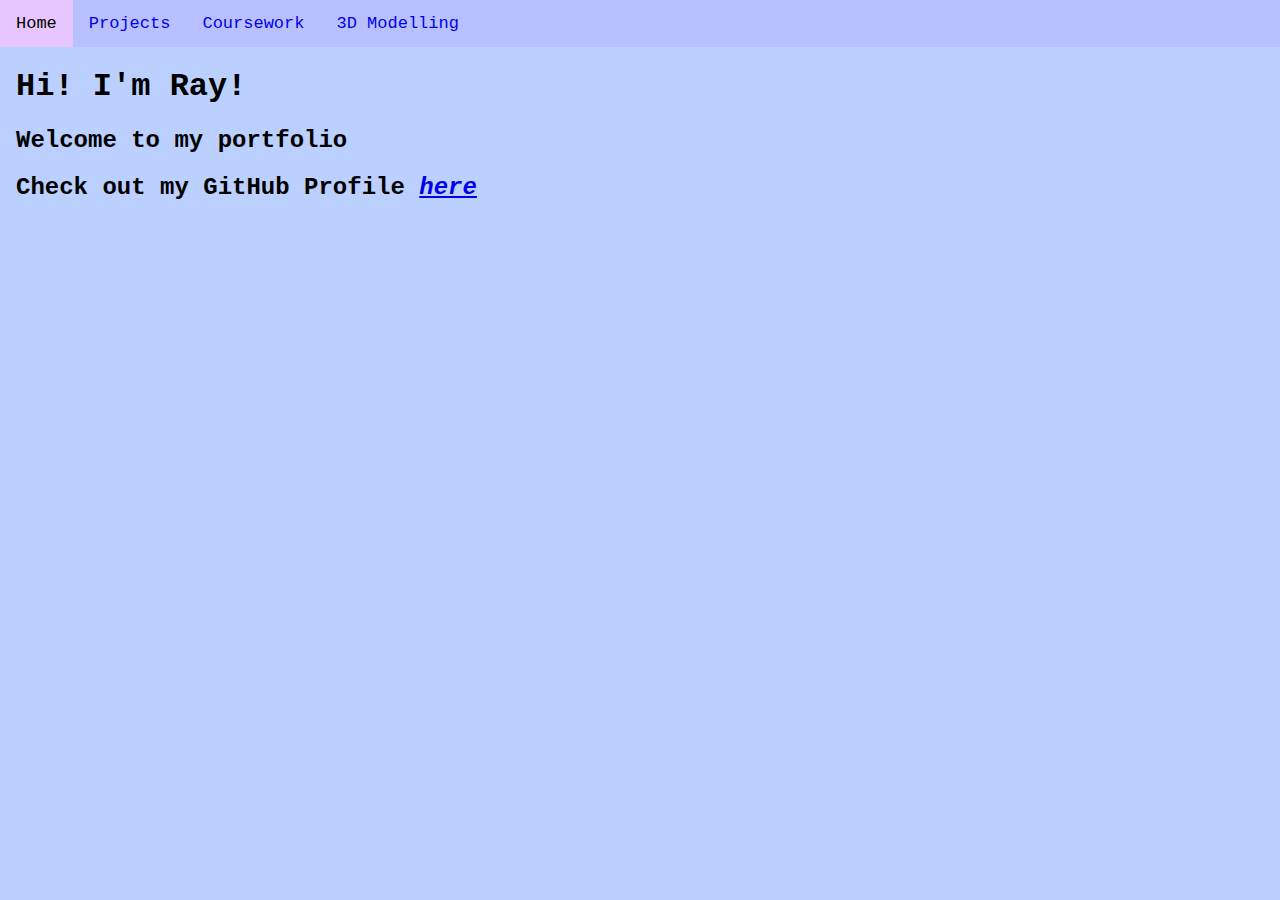
<file: index.html>
<!DOCTYPE html>
<html>
<head>
<title>Home</title>
<link rel="icon" type="image/x-icon" href="images/neon Saki.png">
<link rel="stylesheet" href="portfolioPage.css">
</head>
<body>
  <nav>
    <a href="./index.html" class="nav-item active">Home</a>
    <a href="./projects.html"  class="nav-item">Projects</a>
    <a href="./coursework.html"  class="nav-item">Coursework</a>
    <a href="./modelling.html"  class="nav-item">3D Modelling</a>
  </nav>
  <div style="padding-left:16px">
    <h1>Hi! I'm Ray!</h1>
    <h2>Welcome to my portfolio</h2>
    <h2>Check out my GitHub Profile <a href="https://github.com/LemurMemur"><i>here</i></h2>
  </div>
  

</body>
</html>
</file>
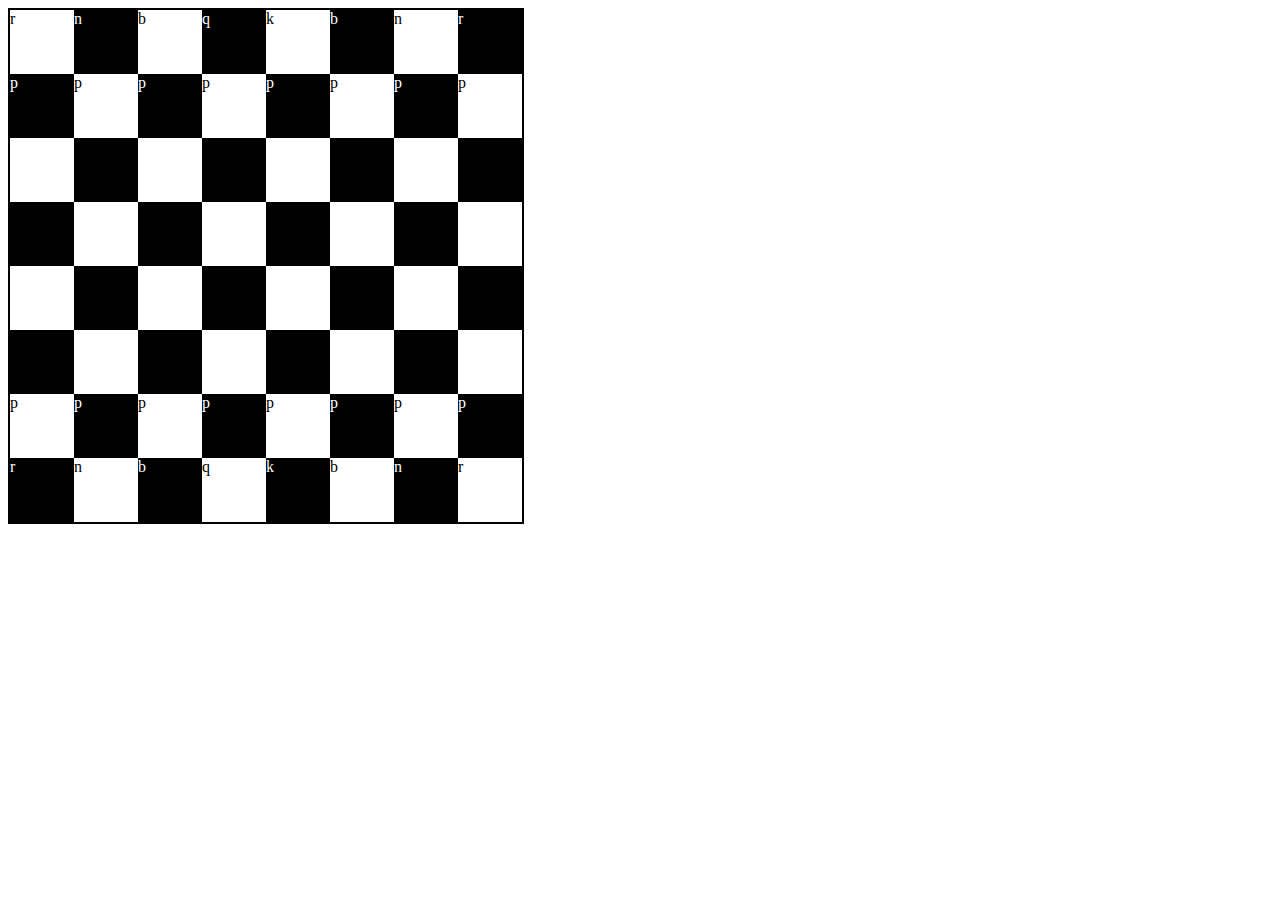
<file: chess.html>
<!DOCTYPE html>
<html>
<head>
<title>Chess</title>
<style>
    .grid {
        display: grid;
        grid-template-columns: repeat(8, 64px);
        grid-template-rows: repeat(8, 64px);
        background-color: black;
        /*gap: 2px;*/
        padding: 2px;
        width: fit-content;
    }
    /*
    .grid-cell {
        
    }
    */
    .grid-cell-white {
        color: black;
        background-color: white;
    }
    .grid-cell-black {
        color: white;
        background-color: black;
    }
    .grid-cell-white-move {
        color: black;
        background-color: rgb(0, 127, 0);
    }
    .grid-cell-black-move {
        color: white;
        background-color: rgb(0, 63, 0);
    }


</style>
</head>
<body>

    <div class="grid" id="grid1"></div>
    
    <script>
        // set up html

        const rows = 8, cols = 8;
        const gridContainer = document.getElementById("grid1");
        for (let i=0; i<rows; ++i) {
            for (let j=0; j<cols; ++j) {
                const cell = document.createElement("div");
                //cell.textContent = i.toString() + ' ' + j.toString();
                cell.dataset['row'] = i.toString();
                cell.dataset['col'] = j.toString();
                cell.addEventListener("click", tileClick);
                if ((i+j)%2 == 0) {
                    cell.classList.add("grid-cell-white");
                } else {
                    cell.classList.add("grid-cell-black");
                }
                cell.classList.add("grid-cell");
                gridContainer.append(cell);
            }
        }


        // set up game

        let wBoard = new Array(8)
        for (let i=0; i<6; ++i) {
            wBoard[i] = new Array(8);
        }
        wBoard[6] = new Array("p","p","p","p","p","p","p","p");
        wBoard[7] = new Array("r","n","b","q","k","b","n","r");

        let bBoard = new Array(8)
        for (let i=2; i<8; ++i) {
            bBoard[i] = new Array(8);
        }
        bBoard[1] = new Array("p","p","p","p","p","p","p","p");
        bBoard[0] = new Array("r","n","b","q","k","b","n","r");

        function drawPieces() {
            const board = document.querySelectorAll(".grid-cell")
            for (let i = 0; i < board.length; ++i) {
                const cell = board[i];
                const row = parseInt(cell.dataset["row"]);
                const col = parseInt(cell.dataset["col"]);
                if (wBoard[row][col]) cell.textContent = wBoard[row][col];
                else if (bBoard[row][col]) cell.textContent = bBoard[row][col];
                else cell.textContent = null;
            }
        }


        function drawMoves(moves) {
            const board = document.querySelectorAll(".grid-cell")
            for (let i = 0; i < board.length; ++i) {
                const cell = board[i];
                const row = parseInt(cell.dataset["row"]);
                const col = parseInt(cell.dataset["col"]);

                if (!moves[row][col]) continue;
                
                if ((row+col)%2 == 0) cell.classList.add("grid-cell-white-move");
                else cell.classList.add("grid-cell-black-move");
                
            }
        }

        function undrawMoves() {
            const board = document.querySelectorAll(".grid-cell")
            for (let i = 0; i < board.length; ++i) {
                const cell = board[i];
                cell.classList.remove("grid-cell-white-move");
                cell.classList.remove("grid-cell-black-move");
                
            }
        }

        drawPieces();


        // game logic
        let state = "w"; // w/b turn
        function getCurrBoard() {
            if (state == "w") return wBoard;
            else return bBoard;
        }
        function getOppoBoard() {
            if (state == "w") return bBoard;
            else return wBoard;
        }

        let canMove = null;
        let prevSelectedRow = null; // null when turn starts, then is set when player clicks on piece to move
        let prevSelectedCol = null; // null when turn starts, then is set when player clicks on piece to move
        let pieceSelected = false; // cant use other 2 vars to check because first row/col = 0 = false = null

        function tileClick(event) {
            const row = parseInt(this.dataset["row"]);
            const col = parseInt(this.dataset["col"]);
            /*// debug
            console.log(row + ' ' + col);
            if (wBoard[row][col] != null) console.log("There is a white " + wBoard[row][col] + " here.");
            if (bBoard[row][col] != null) console.log("There is a black " + bBoard[row][col] + " here.");
            */
            let allyBoard = getCurrBoard();
            let enemyBoard = getOppoBoard();
            
            if (pieceSelected) { // one is already selected
                // check if valid move
                if (row == prevSelectedRow && col == prevSelectedCol) return;

                if (canMove[row][col]) {
                    // make move
                    console.log(allyBoard, prevSelectedRow, prevSelectedCol);
                    allyBoard[row][col] = allyBoard[prevSelectedRow][prevSelectedCol];
                    allyBoard[prevSelectedRow][prevSelectedCol] = null;
                    enemyBoard[row][col] = null;
                    drawPieces();
                    if (state == "w") state = "b";
                    else state = "w";
                    console.log(state + " turn");
                }
                prevSelectedRow = null;
                prevSelectedCol = null;
                pieceSelected = false;
                undrawMoves();
            }
            if (allyBoard[row][col]) {
                prevSelectedRow = row;
                prevSelectedCol = col;
                pieceSelected = true;
                canMove = possibleMoves(row, col);
                drawMoves(canMove);
            }
        }

        function possibleMoves(r, c) { // state and boards are global
            let allyBoard = getCurrBoard();
            let enemyBoard = getOppoBoard();

            let moves = new Array(8);
            for (let i=0; i<8; ++i) {
                moves[i] = new Array(8);
                for (let j=0; j<8; ++j) {
                    moves[i][j] = false;
                }
            }
            let piece = allyBoard[r][c];


            switch (piece) {
                case "k": {
                    for (let dRow = -1; dRow <= 1; dRow++) {
                        for (let dCol = -1; dCol <= 1; dCol++) {
                            let nRow = r + dRow;
                            let nCol = c + dCol
                            if (nRow < 0 || nRow >= 8) continue;
                            if (nCol < 0 || nCol >= 8) continue;
                            if (allyBoard[nRow][nCol]) continue;
                            if (checkSelfCheck(r, c, nRow, nCol)) continue;
                            moves[nRow][nCol] = true;
                        }
                    }
                    break;
                }
                case "q": {
                    let dRow = [-1, 1, 0, 0];
                    let dCol = [0, 0, -1, 1];
                    for (let d = 0; d < 4; ++d) {
                        let dr = dRow[d];
                        let dc = dCol[d];
                        let currR = r + dr;
                        let currC = c + dc;
                        while (currR >= 0 && currR < 8 && currC >= 0 && currC < 8) {
                            if (allyBoard[currR][currC]) break;
                            moves[currR][currC] = true;
                            if (enemyBoard[currR][currC]) break;
                            currR += dr;
                            currC += dc;
                        }
                    }
                    dRow = [-1, -1, 1, 1];
                    dCol = [-1, 1, -1, 1];
                    for (let d = 0; d < 4; ++d) {
                        let dr = dRow[d];
                        let dc = dCol[d];
                        let currR = r + dr;
                        let currC = c + dc;
                        while (currR >= 0 && currR < 8 && currC >= 0 && currC < 8) {
                            if (allyBoard[currR][currC]) break;
                            moves[currR][currC] = true;
                            if (enemyBoard[currR][currC]) break;
                            currR += dr;
                            currC += dc;
                        }
                    }
                    break;
                }
                case "r": {
                    let dRow = [-1, 1, 0, 0];
                    let dCol = [0, 0, -1, 1];
                    for (let d = 0; d < 4; ++d) {
                        let dr = dRow[d];
                        let dc = dCol[d];
                        let currR = r + dr;
                        let currC = c + dc;
                        while (currR >= 0 && currR < 8 && currC >= 0 && currC < 8) {
                            if (allyBoard[currR][currC]) break;
                            moves[currR][currC] = true;
                            if (enemyBoard[currR][currC]) break;
                            currR += dr;
                            currC += dc;
                        }
                    }
                    break;
                }
                case "n": {
                    let dRow = [-2, -2, 2, 2, -1, 1, -1, 1];
                    let dCol = [-1, 1, -1, 1, -2, -2, 2, 2];
                    for (let d = 0; d < 8; ++d) {
                        let dr = dRow[d];
                        let dc = dCol[d];
                        let currR = r + dr;
                        let currC = c + dc;
                        //console.log(dRow + ' ' + dCol);
                        if (currR >= 0 && currR < 8 && currC >= 0 && currC < 8 && !allyBoard[currR][currC])
                            moves[currR][currC] = true;
                    }
                    break;
                }
                case "b": {
                    let dRow = [-1, -1, 1, 1];
                    let dCol = [-1, 1, -1, 1];
                    for (let d = 0; d < 4; ++d) {
                        let dr = dRow[d];
                        let dc = dCol[d];
                        let currR = r + dr;
                        let currC = c + dc;
                        while (currR >= 0 && currR < 8 && currC >= 0 && currC < 8) {
                            if (allyBoard[currR][currC]) break;
                            moves[currR][currC] = true;
                            if (enemyBoard[currR][currC]) break;
                            currR += dr;
                            currC += dc;
                        }
                    }
                    break;
                }
                case "p": {
                    let d = -1;
                    if (state == "b") d = 1;

                    if (enemyBoard[r+d][c+d]) moves[r+d][c+d] = true;
                    if (enemyBoard[r+d][c-d]) moves[r+d][c-d] = true;
                    if (allyBoard[r+d][c] || enemyBoard[r+d][c]) break;
                    moves[r+d][c] = true;
                    if (r != (3.5 - (2.5 * d)) || allyBoard[r+d+d][c] || enemyBoard[r+d+d][c]) break;
                    moves[r+d+d][c] = true;
                    break;
                }
            }
            moves[r][c] = false;
            return moves;
        }

        function checkSelfCheck(r1, c1, r2, c2) { // returns true if there is a self check
            return false;
        }


    </script>
</body>
</html>
</file>
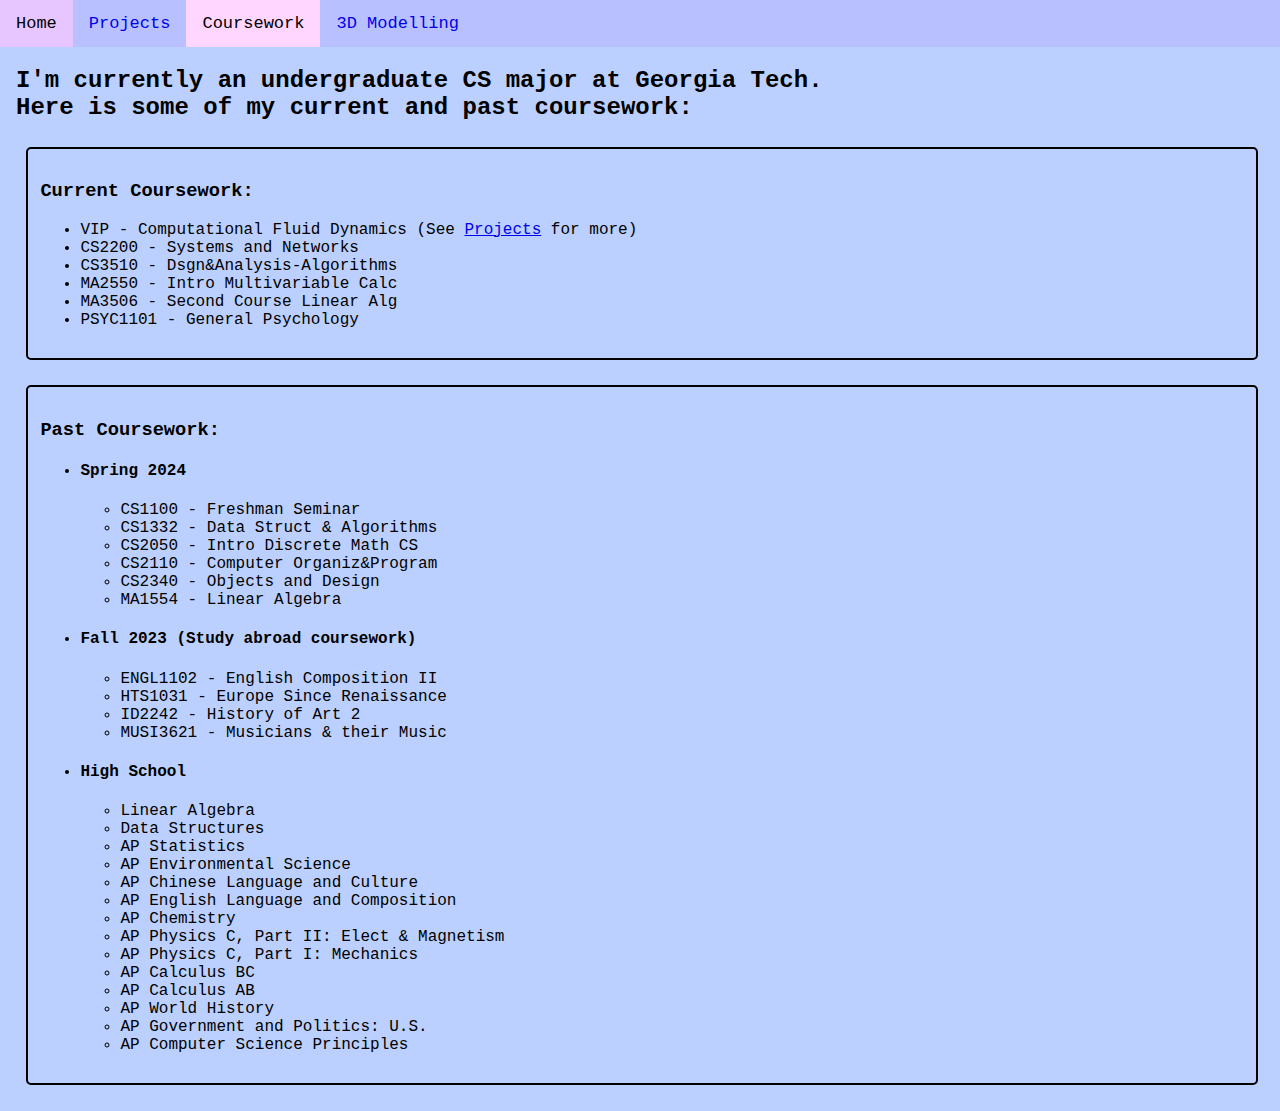
<file: coursework.html>
<!DOCTYPE html>
<html>
<head>
<title>Coursework</title>
<link rel="icon" type="image/x-icon" href="images/neon Saki.png">
<link rel="stylesheet" href="portfolioPage.css">
</head>
<body>
  <nav>
    <a href="./index.html" class="nav-item">Home</a>
    <a href="./projects.html"  class="nav-item">Projects</a>
    <a href="./coursework.html"  class="nav-item active">Coursework</a>
    <a href="./modelling.html"  class="nav-item">3D Modelling</a>
  </nav>

  <div style="padding-left:16px">
    <h2>I'm currently an undergraduate CS major at Georgia Tech. <br>Here is some of my current and past coursework:</h2>
    <p></p>
  </div>
  <div class="text-section">
    <h3>Current Coursework:</h3>
    <ul>
      <li>VIP - Computational Fluid Dynamics (See <a href="./projects.html">Projects</a> for more)</li>
      <li>CS2200 - Systems and Networks</li>
      <li>CS3510 - Dsgn&Analysis-Algorithms</li>
      <li>MA2550 - Intro Multivariable Calc</li>
      <li>MA3506 - Second Course Linear Alg</li>
      <li>PSYC1101 - General Psychology</li>

    </ul>
  </div>
  <div class="text-section">
    <h3>Past Coursework:</h3>
    <ul>
      <li><h4>Spring 2024</h4></li>
      <ul>
        <li>CS1100 - Freshman Seminar</li>
        <li>CS1332 - Data Struct & Algorithms</li>
        <li>CS2050 - Intro Discrete Math CS</li>
        <li>CS2110 - Computer Organiz&Program</li>
        <li>CS2340 - Objects and Design</li>
        <li>MA1554 - Linear Algebra</li>
      </ul>

      <li><h4>Fall 2023 (Study abroad coursework)</h4></li>
      <ul>
        <li>ENGL1102 - English Composition II</li>
        <li>HTS1031 - Europe Since Renaissance</li>
        <li>ID2242 - History of Art 2</li>
        <li>MUSI3621 - Musicians & their Music</li>
      </ul>

      <li><h4>High School</h4></li>
      <ul>
        <li>Linear Algebra</li>
        <li>Data Structures</li>
        <li>AP Statistics</li>
        <li>AP Environmental Science</li>
        <li>AP Chinese Language and Culture</li>
        <li>AP English Language and Composition</li>
        <li>AP Chemistry</li>
        <li>AP Physics C, Part II: Elect & Magnetism</li>
        <li>AP Physics C, Part I: Mechanics</li>
        <li>AP Calculus BC</li>
        <li>AP Calculus AB</li>
        <li>AP World History</li>
        <li>AP Government and Politics: U.S.</li>
        <li>AP Computer Science Principles</li>
      </ul>

    </ul>
  </div>

</body>
</html>
</file>
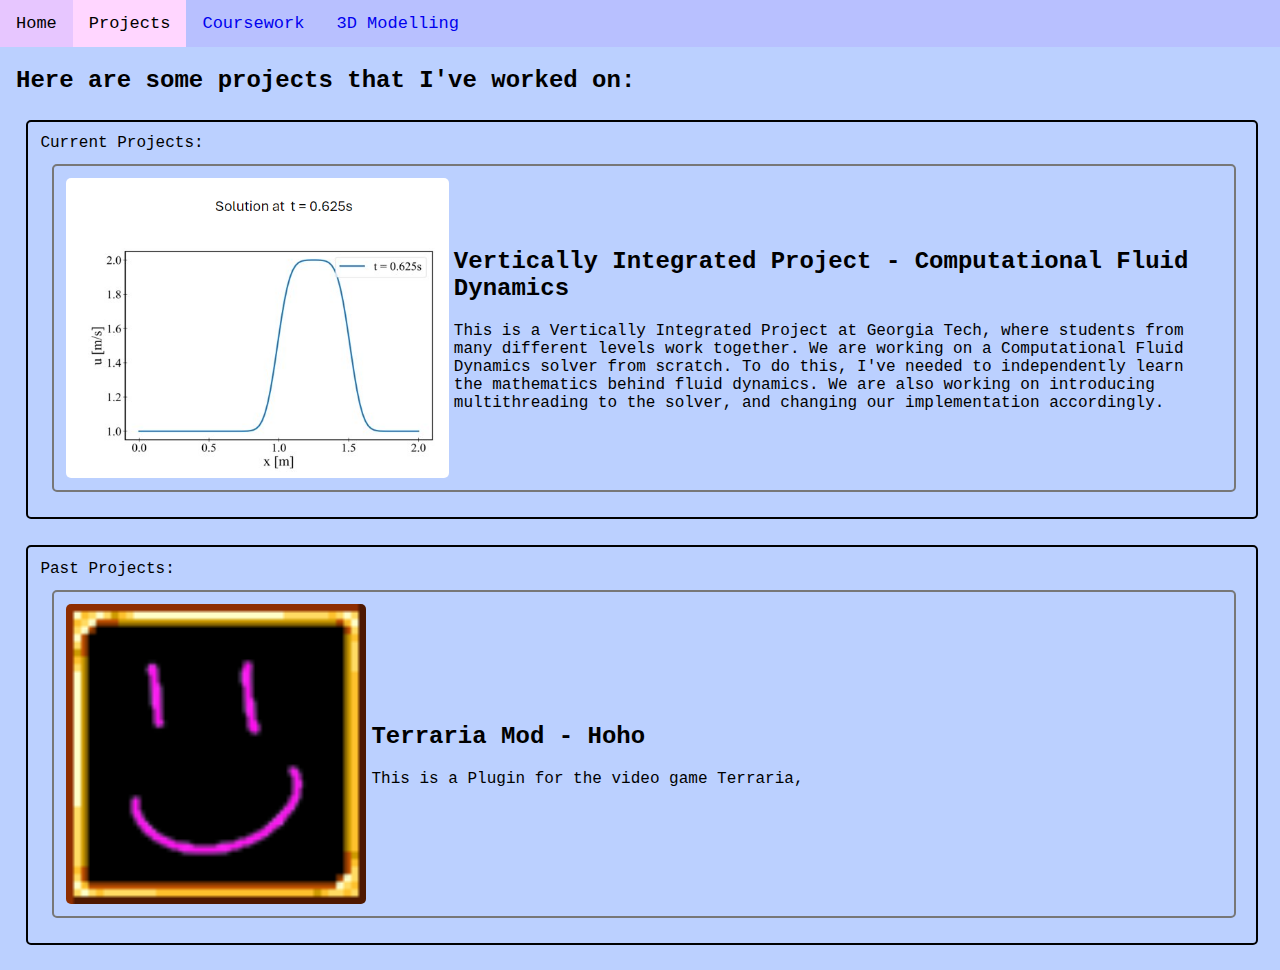
<file: projects.html>
<!DOCTYPE html>
<html>
<head>
  <title>Projects</title>
  <link rel="icon" type="image/x-icon" href="images/neon Saki.png">
  <link rel="stylesheet" href="portfolioPage.css">
<style>
  .project-item {
    border-radius: 5px;
    border: 2px solid #777777;
    margin: 1%;
    padding: 1%;
    width: 96%;
    height: fit-content;

    display: grid;
    align-items: center;
    column-gap: 5px;
  }
  .odd {
    grid-template-columns: 1fr 3fr;
  }
  .even {
    grid-template-columns: 3fr 1fr;
  }
  img {
    height: 300px;
    border-radius: 5px;
  }
</style>
</head>
<body>
  <nav>
    <a href="./index.html" class="nav-item">Home</a>
    <a href="./projects.html"  class="nav-item active">Projects</a>
    <a href="./coursework.html"  class="nav-item">Coursework</a>
    <a href="./modelling.html"  class="nav-item">3D Modelling</a>
  </nav>

  <div style="padding-left:16px">
    <h2>Here are some projects that I've worked on:</h2>
    <p></p>
  </div>
  
  <div class="text-section">
    Current Projects:
    <div class="project-item odd">
      <img src="images/CFD Project Graph.png">
      <div>
        <h2>Vertically Integrated Project - Computational Fluid Dynamics</h2>
        <p>This is a Vertically Integrated Project at Georgia Tech, where students from many different levels work together. We are working on a Computational Fluid Dynamics solver from scratch. 
          To do this, I've needed to independently learn the mathematics behind fluid dynamics. 
          We are also working on introducing multithreading to the solver, and changing our implementation accordingly.</p>
      </div>
    </div>
    
  </div>
  <div class="text-section">
    Past Projects:
    <div class="project-item odd">
      <img src="images/Hoho Icon.png">
      <div>
        <h2>Terraria Mod - Hoho</h2>
        <p>This is a Plugin for the video game Terraria, </p>
      </div>
    </div>
    
  </div>

</body>
</html>
</file>
<file: portfolioPage.css>
body {
	margin: 0;
	background-color: #BBD0FF;
	color: black;
	font-family: "Courier New", monospace;
}
nav {
	overflow: hidden;
	background-color:#B8C0FF;
}
.nav-item {
	float: left;
	padding: 14px 16px;
	text-decoration: none;
	font-size: 17px;
	background-color:#B8C0FF;
}
.nav-item:hover {
	background-color: #E7C6FF;
	color: black;
}
.active {
	background-color: #FFD6FF;
	color: black;
}
.text-section {
	border-radius: 5px;
	border: 2px solid #000000;
    margin: 2%;
	padding: 1%;
	width: 94%;
	height: fit-content;
}
</file>
